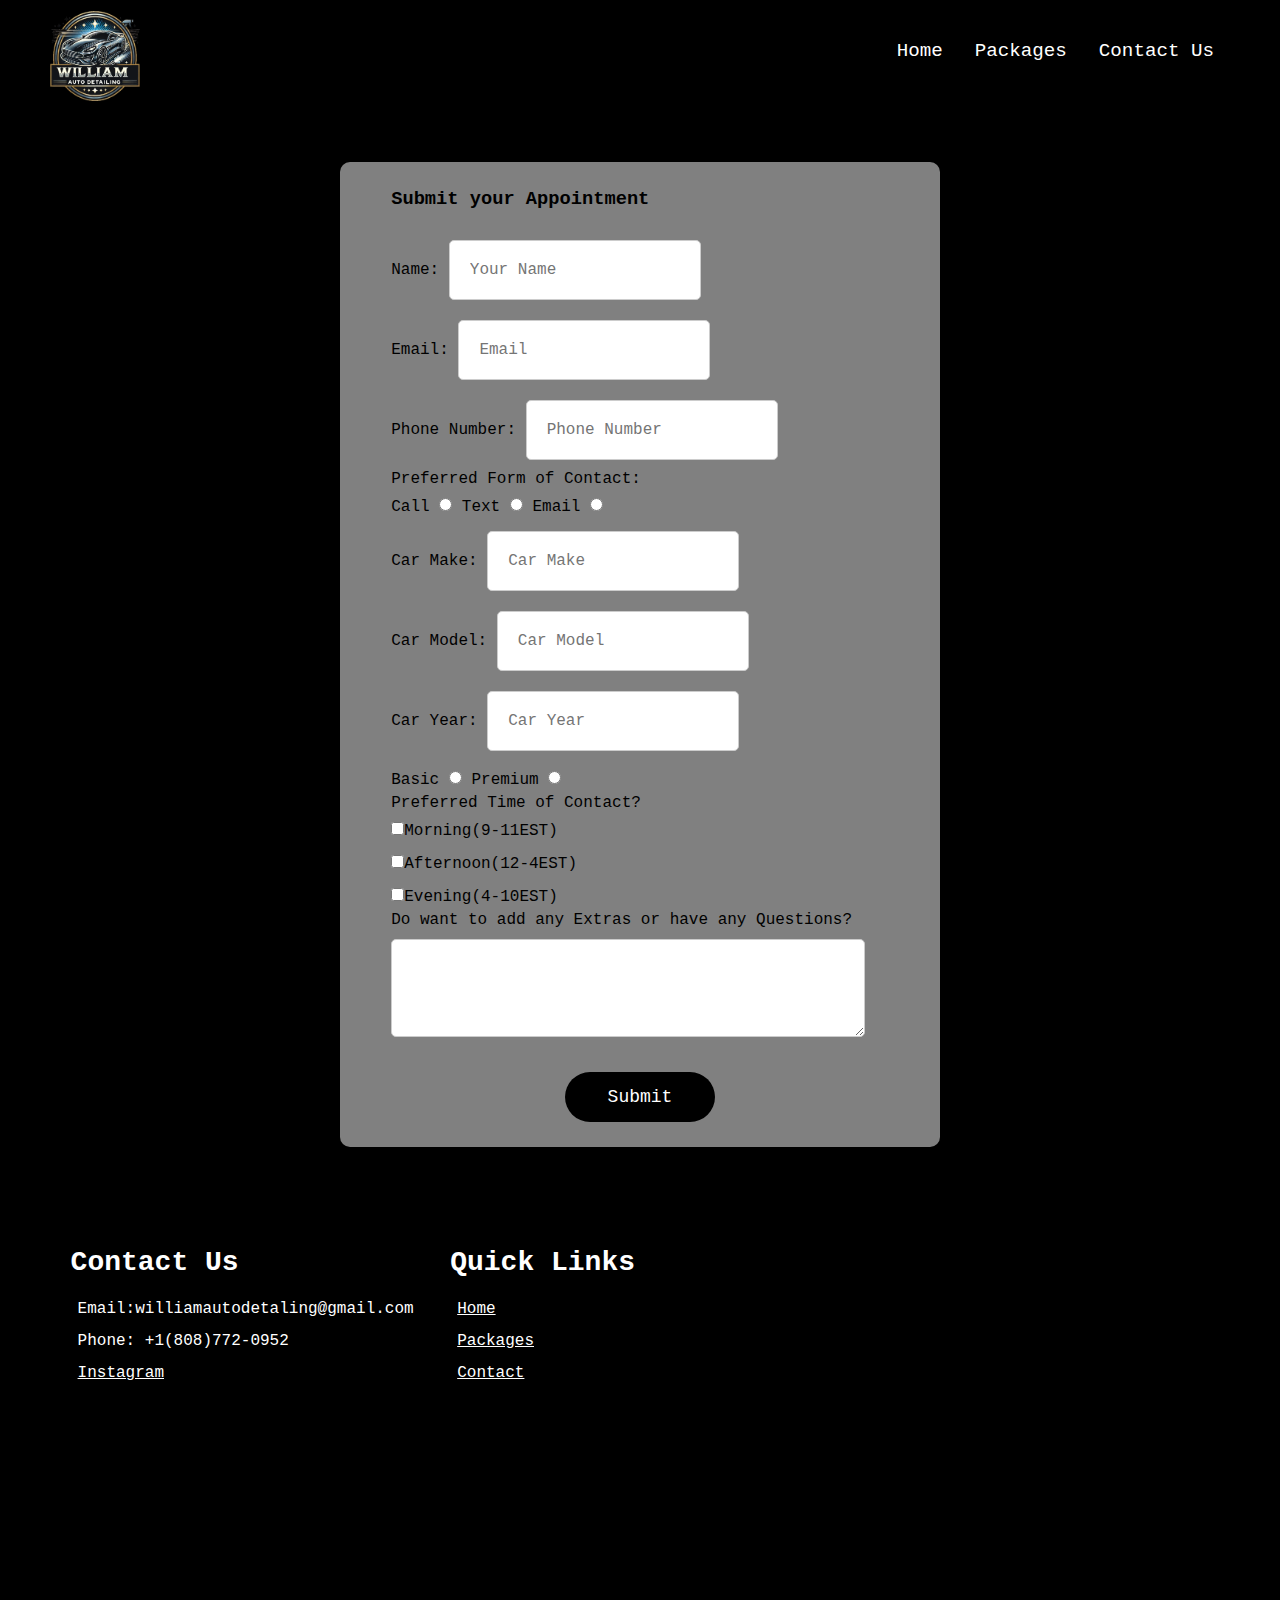
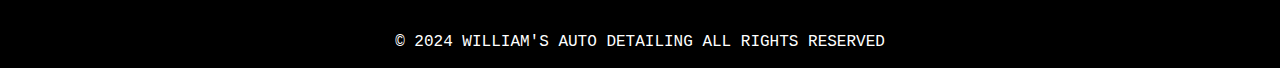
<file: Contact.html>
<!DOCTYPE html>
<html lang="en">
<head>
    <meta charset="UTF-8">
    <meta name="viewport" content="width=device-width, initial-scale=1.0">
    <title>Contacts</title>
    <link rel="stylesheet" href="https://cdnjs.cloudflare.com/ajax/libs/font-awesome/6.5.2/css/all.min.css" integrity="sha512-SnH5WK+bZxgPHs44uWIX+LLJAJ9/2PkPKZ5QiAj6Ta86w+fsb2TkcmfRyVX3pBnMFcV7oQPJkl9QevSCWr3W6A==" crossorigin="anonymous" referrerpolicy="no-referrer" />
    <link rel="stylesheet" href="styles.css"/>
</head>
<body>
    <nav class="navbar">
        <div class="navbar__container">
            <a href="index.html">
                <img src="willpfp.png" class="navbar__logo" alt="Logo">
            </a>
            <div class="navbar__toggle" id="mobile-menu">
                <span class="bar"></span> 
                <span class="bar"></span>
                <span class="bar"></span>
            </div>
            <ul class="navbar__menu">
                <li class="navbar__item1">
                    <a href="index.html" class="navbar__links">Home</a>
                </li>
                <li class="navbar__item2">
                    <a href="Packages.html" class="navbar__links">Packages</a>
                </li>
                <li class="navbar__item2">
                    <a href="Contact.html" class="navbar__links">Contact Us</a>
                </li>
            </ul>
        </div>
    </nav>
    <div class="contact">
        <form action="https://api.web3forms.com/submit" method="POST">
            <h3>Submit your Appointment</h3>
            <div>
                <label for="name">Name:</label>
                <input type="text" id="name" name="name" placeholder="Your Name" required>
            </div>
            <div>
                <label for="email">Email:</label>
                <input type="text" id="email" name="email" placeholder="Email" required>
            </div>
            <div>
                <label for="phone">Phone Number:</label>
                <input type="text" id="phone" name="phone" placeholder="Phone Number" required>
            </div>
            <div>
                <label for="Preferred Form of Contact">Preferred Form of Contact:</label>
                <br>
                <label>Call</label>
                <input type="radio" name="Preferred Form of Contact" value="Call">
                <label>Text</label>
                <input type="radio" name="Preferred Form of Contact" value="Text">
                <label>Email</label>
                <input type="radio" name="Preferred Form of Contact" value="Email">
            </div>
            <div>
                <label for="make">Car Make:</label>
                <input type="text" id="make" name="make" placeholder="Car Make" required>
            </div>
            <div>
                <label for="model">Car Model:</label>
                <input type="text" id="model" name="model" placeholder="Car Model" required>
            </div>
            <div>
                <label for="year">Car Year:</label>
                <input type="text" id="year" name="year" placeholder="Car Year" required>
            </div>
            <div>
                <label>Basic</label>
                <input type="radio" name="Package" value="Basic">
                <label>Premium</label>
                <input type="radio" name="Package" value="Premium">
            </div>
            <div>
                <p>Preferred Time of Contact?</p>
                <input type="checkbox" name="Time" value="Morning">Morning(9-11EST)<br>
                <input type="checkbox" name="Time" value="Afternoon">Afternoon(12-4EST)<br>
                <input type="checkbox" name="Time" value="Evening">Evening(4-10EST)
            </div>
            <div>
                <p>Do want to add any Extras or have any Questions?</p>
                <textarea id="Questions" name="questions" placeholder="" rows="4"></textarea>
            </div>
            <input type="hidden" name="access_key" value="ba5a8464-0d77-406c-ad43-defee731d44e">
            <button type="submit">Submit</button>
        </form>
    </div>
    <footer>
        <div class="footerB">
    <div class="footerBottom">
        <h3>Contact Us</h3>
        <p>Email:williamautodetaling@gmail.com</p>
        <p>Phone: +1(808)772-0952</p>
        <p><a href="https://www.instagram.com/william.autodetailing/"><i class="fa-brands fa-instagram"></i>Instagram</a></p>    </div>
    <div class="footerBottom">
        <h3>Quick Links</h3>
        <ul class="list">
            <li><a href="index.html">Home</a></li>
            <li><a href="Packages.html">Packages</a></li>
            <li><a href="Contact.html">Contact</a></li>
        </ul>
    </div>
    <div class="footerBottom">
    <p><iframe src="https://www.google.com/maps/embed?pb=!1m18!1m12!1m3!1d114964.54550133145!2d-80.31186018498568!3d25.782384292689983!2m3!1f0!2f0!3f0!3m2!1i1024!2i768!4f13.1!3m3!1m2!1s0x88d9b0a20ec8c111%3A0xff96f271ddad4f65!2sMiami%2C%20FL!5e0!3m2!1sen!2sus!4v1717986702304!5m2!1sen!2sus" width="350" height="300" style="border:0;" allowfullscreen="" loading="lazy" referrerpolicy="no-referrer-when-downgrade"></iframe></p>
            </div>
        </div>
        <div class="bottom-bar">
            <p>&copy; 2024 WILLIAM'S AUTO DETAILING ALL RIGHTS RESERVED</p>
        </div>
        </div>
    </footer>
    <script src="app.js"></script>
</body>
</html>
</file>
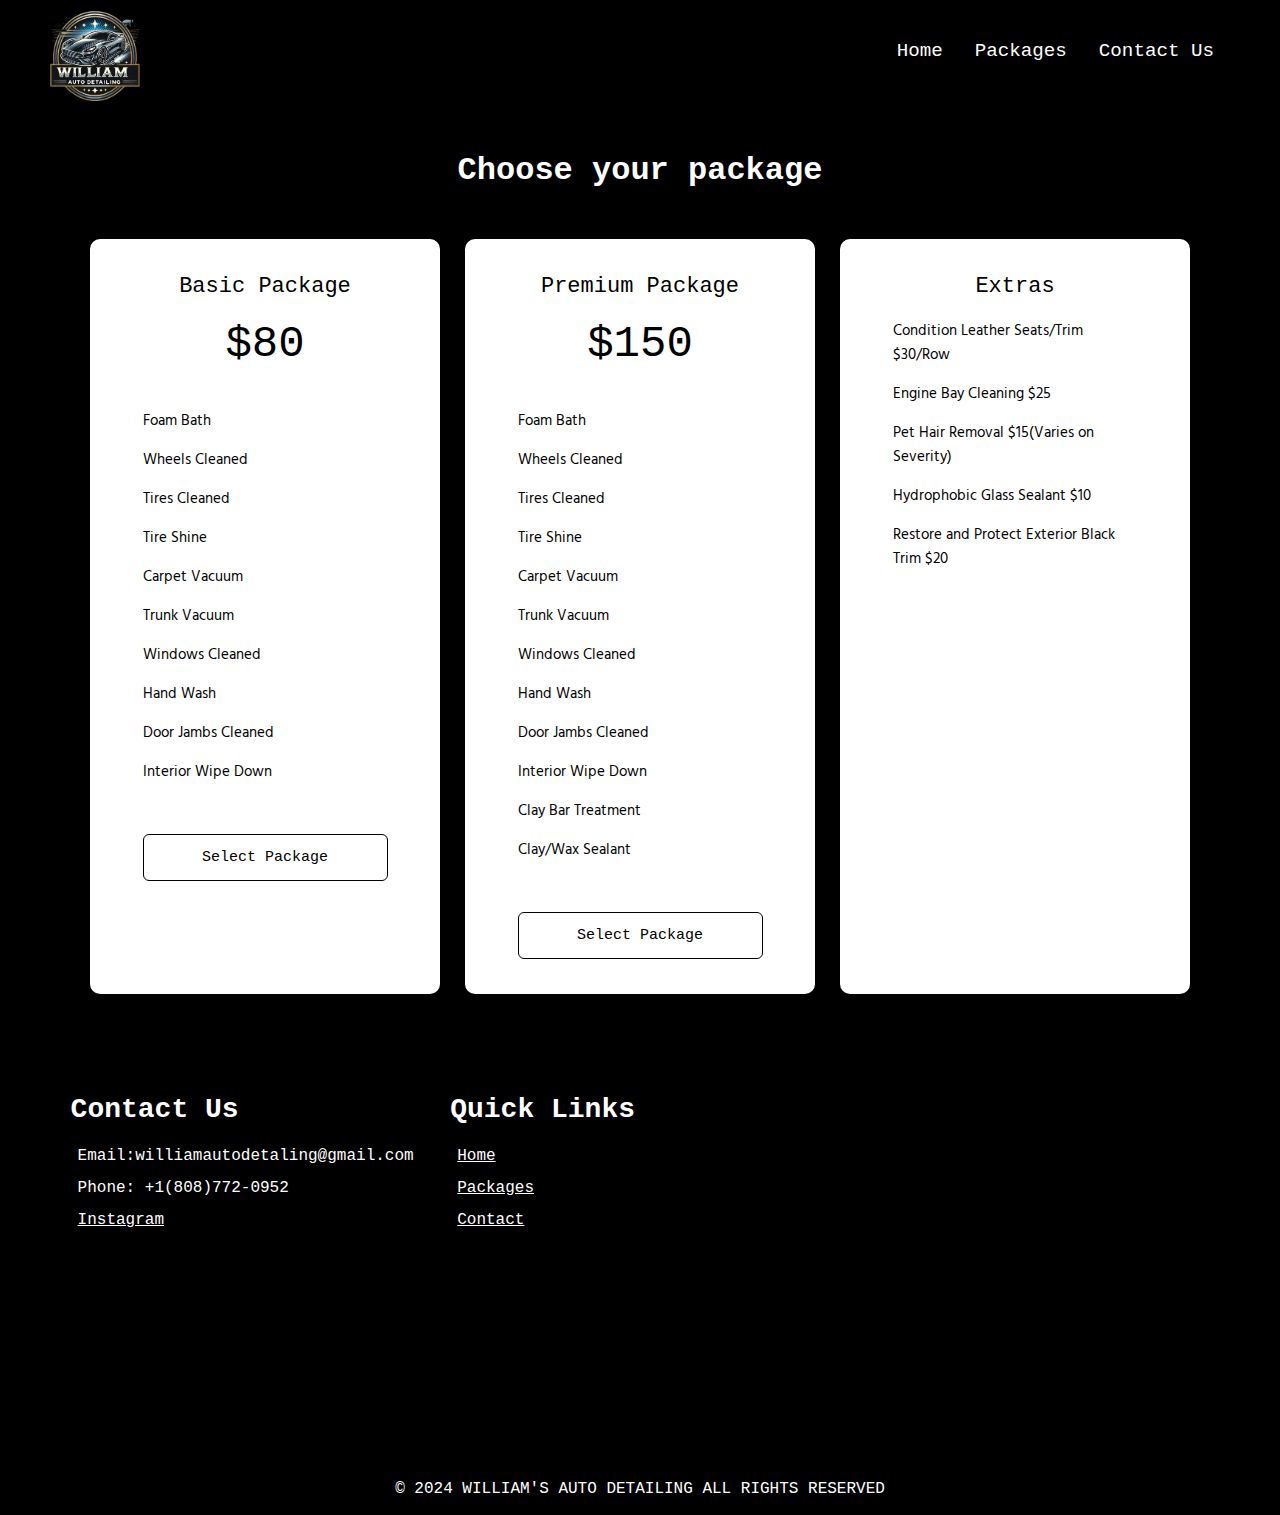
<file: Packages.html>
<!DOCTYPE html>
<html lang="en">
<head>
    <meta charset="UTF-8">
    <meta name="viewport" content="width=device-width, initial-scale=1.0">
    <title>Packages</title>
    <link href="https://fonts.googleapis.com/css2?family=Hind:wght@300;400;500;600;700&display=swap" rel="stylesheet">
    <link rel="stylesheet" href="https://cdnjs.cloudflare.com/ajax/libs/font-awesome/6.5.2/css/all.min.css" integrity="sha512-SnH5WK+bZxgPHs44uWIX+LLJAJ9/2PkPKZ5QiAj6Ta86w+fsb2TkcmfRyVX3pBnMFcV7oQPJkl9QevSCWr3W6A==" crossorigin="anonymous" referrerpolicy="no-referrer" />
    <link rel="stylesheet" href="styles.css"/>
</head>
<body>
    <nav class="navbar">
        <div class="navbar__container">
            <a href="index.html">
                <img src="willpfp.png" class="navbar__logo" alt="Logo">
            </a>
            <div class="navbar__toggle" id="mobile-menu">
                <span class="bar"></span> 
                <span class="bar"></span>
                <span class="bar"></span>
            </div>
            <ul class="navbar__menu">
                <li class="navbar__item1">
                    <a href="index.html" class="navbar__links">Home</a>
                </li>
                <li class="navbar__item2">
                    <a href="Packages.html" class="navbar__links">Packages</a>
                </li>
                <li class="navbar__item2">
                    <a href="Contact.html" class="navbar__links">Contact Us</a>
                </li>
            </ul>
        </div>
    </nav>
    <div class="container">
        <h2>Choose your package</h2>
        <div class="price-row">
            <div class="price-col">
        <p>Basic Package</p>
        <h3>$80</h3>
       <ul>
        <li>Foam Bath</li>
        <li>Wheels Cleaned</li>
        <li>Tires Cleaned</li>
        <li>Tire Shine</li>
        <li>Carpet Vacuum</li>
        <li>Trunk Vacuum</li>
        <li>Windows Cleaned</li>
        <li>Hand Wash</li>
        <li>Door Jambs Cleaned</li>
        <li>Interior Wipe Down</li>
    </ul>
    <a href="Contact.html">
        <button>Select Package</button>
    </a>
            </div>
            <div class="price-col">
                <p>Premium Package</p>
                <h3>$150</h3>
               <ul>
                <li>Foam Bath</li>
                <li>Wheels Cleaned</li>
                <li>Tires Cleaned</li>
                <li>Tire Shine</li>
                <li>Carpet Vacuum</li>
                <li>Trunk Vacuum</li>
                <li>Windows Cleaned</li>
                <li>Hand Wash</li>
                <li>Door Jambs Cleaned</li>
                <li>Interior Wipe Down</li>
                <li>Clay Bar Treatment</li>
                <li>Clay/Wax Sealant</li>
            </ul>
            <a href="Contact.html">
            <button>Select Package</button>
        </a>
                    </div>
                    <div class="price-col">
                        <p>Extras</p>
                       <ul>
                        <li>Condition Leather Seats/Trim $30/Row</li>
                        <li>Engine Bay Cleaning $25</li>
                        <li>Pet Hair Removal $15(Varies on Severity)</li>
                        <li>Hydrophobic Glass Sealant $10</li>
                        <li>Restore and Protect Exterior Black Trim $20</li>
                    </ul>
                            </div>
        </div>
    </div>
    <footer>
        <div class="footerB">
    <div class="footerBottom">
        <h3>Contact Us</h3>
        <p>Email:williamautodetaling@gmail.com</p>
        <p>Phone: +1(808)772-0952</p>
        <p><a href="https://www.instagram.com/william.autodetailing/"><i class="fa-brands fa-instagram"></i>Instagram</a></p>    </div>
    <div class="footerBottom">
        <h3>Quick Links</h3>
        <ul class="list">
            <li><a href="index.html">Home</a></li>
            <li><a href="Packages.html">Packages</a></li>
            <li><a href="Contact.html">Contact</a></li>
        </ul>
    </div>
    <div class="footerBottom">
    <p><iframe src="https://www.google.com/maps/embed?pb=!1m18!1m12!1m3!1d114964.54550133145!2d-80.31186018498568!3d25.782384292689983!2m3!1f0!2f0!3f0!3m2!1i1024!2i768!4f13.1!3m3!1m2!1s0x88d9b0a20ec8c111%3A0xff96f271ddad4f65!2sMiami%2C%20FL!5e0!3m2!1sen!2sus!4v1717986702304!5m2!1sen!2sus" width="350" height="300" style="border:0;" allowfullscreen="" loading="lazy" referrerpolicy="no-referrer-when-downgrade"></iframe></p>
            </div>
        </div>
        <div class="bottom-bar">
            <p>&copy; 2024 WILLIAM'S AUTO DETAILING ALL RIGHTS RESERVED</p>
        </div>
    </div>
    </footer>
    <script src="app.js"></script>
</body>
</html>
</file>
<file: styles.css>
*{
    box-sizing: border-box;
    margin: 0;
    padding: 0;
    font-family:'Courier New', Courier, monospace;
}
.navbar {
    background-color: black;
    height: 102px;
    display: flex;
    justify-content: center;
    align-items: center;
    font-size: 1.2rem;
    position: sticky;
    top: 0;
    z-index: 999;
}
.navbar__container {
    display: flex;
    justify-content: space-between;
    height: 80px;
    z-index: 1;
    width: 100%;
    max-width: 1300px;
    margin: 0 auto;
    padding: 0 50px;
}

.navbar__logo {
    height: 90px;
    width: 90px;
}

.navbar__menu {
    display: flex;
    align-items: center;
    list-style: none;
    text-align: center;
}
.navbar__item1 {
    height: 40px;
    margin-left: 700px;
}
.navbar__item2 {
    height: 40px;
}

.navbar__item3 {
    height: 40px;
}

.navbar__links {
    color: white;
    display: flex;
    align-items: center;
    justify-content: center;
    text-decoration: none;
    padding: 0 1rem;
    height: 100%;
}
.navbar__btn{
    display: flex;
    justify-content: center;
    align-items: center;
    padding: 0 1rem;
    width: 10px;
}
.button{
    display: flex;
    justify-content: center;
    align-items: center;
    text-decoration: none;
    padding: 15px 25px;
    border: none;
    outline: none;
    border-radius: 4px;
    background-color: black;
    color: white;
}
.button:hover{
    background: blue;
    transition: all 0.3s ease;
}
.navbar__links:hover{
    color: blue;
    transition: all 0.3s ease;
}
@media screen and (max-width: 960px) {
    .navbar {
        height: 105px;
    }
    .navbar__container {
        display: flex;
        justify-content: space-between;
        height: 110px;
        z-index: 1;
        width: 100%;
        max-width: 1300px;
        padding: 0;
    }

    .navbar__logo {
        margin-top: 15px; /* Adjust this value as needed to move the photo down */
    }

    .navbar__menu {
        display: grid;
        grid-template-columns: auto;
        margin: 0;
        width: 100%;
        position: absolute;
        top: -1000px;
        opacity: 1;
        transition: all 0.5s ease;
        height: 50vh;
        z-index: -1;
        background: #131313;
    }

    .navbar__menu.active {
        top: 100%;
        opacity: 1;
        transition: all 0.5s ease;
        z-index: 99;
        height: 35vh;
        font-size: 1.6rem;
        display: flex; /* Ensure items are displayed in a row */
        flex-direction: column; /* Stack items vertically */
        align-items: center; /* Center items horizontally */
        justify-content: space-evenly; /* Evenly space items */
    }

    .navbar__toggle .bar {
        width: 25px;
        height: 3px;
        margin: 5px auto;
        transition: all 0.3s ease-in-out;
        background: #fff;
    }

    .navbar__item {
        width: 100%;
    text-align: center; /* Center text within each item */
    padding: 10px 0; /* Adjusted padding for spacing */
    }

    .navbar__item1 {
        height: 40px;
        margin-left: 0; /* Removed margin-left to center the item */
    }

    .navbar__links {
        list-style: none;
        padding: 0;
        margin: 0;
    }
    
    .navbar__links li {
        margin-bottom: 10px; /* Vertical spacing between items */
    }
    
    .navbar__links a {
        color: #fff;
        text-decoration: none;
        font-size: 1.6rem;
        transition: color 0.3s ease;
    }
    
    .navbar__links a:hover {
        color: #66afe9;
    }

    .navbar__btn {
        padding-bottom: 2rem;
    }

    .button {
        display: flex;
        justify-content: center;
        align-items: center;
        width: 80%;
        height: 80px;
        margin: 0;
    }

    #mobile-menu {
        position: absolute;
        top: 20%;
        right: 5%;
        transform: translate(5%, 20%);
    }

    .navbar__toggle .bar {
        display: block;
        cursor: pointer;
    }

    #mobile-menu.is-active .bar:nth-child(2) {
        opacity: 0;
    }

    #mobile-menu.is-active .bar:nth-child(1) {
        transform: translateY(8px) rotate(45deg);
    }

    #mobile-menu.is-active .bar:nth-child(3) {
        transform: translateY(-8px) rotate(-45deg);
    }
}



.main {
    background-color: black;  
    padding: 2rem; 
}

.main__container {
    display: grid;
    align-items: center;
    justify-self: center;
    margin: 0 auto;
    height: 100%;
    background-color: black;
    z-index: 1;
    width: 100%;
    max-width: -600px;
    padding: 0 50px;
}

.main__content {
    font-size: 4rem;
    background-color: white;
    background-size: 100%;
    -webkit-background-clip: text;
    -moz-background-clip: text;
    -webkit-text-fill-color: transparent;
    -moz-text-fill-color: transparent;
}

.main__content h1{
    font-size: 2rem;
    background-color: white;
    background-size: 100%;
    -webkit-background-clip: text;
    -moz-background-clip: text;
    -webkit-text-fill-color: transparent;
    -moz-text-fill-color: transparent;
    margin-left: 350px;
    font-family: 'Lucida Sans', 'Lucida Sans Regular', 'Lucida Grande', 'Lucida Sans Unicode', Geneva, Verdana, sans-serif;
}

.main__content p {
    margin-top: 1rem;
    font-size: 2rem;
    font-weight: 700;
    font-family: 'Lucida Sans', 'Lucida Sans Regular', 'Lucida Grande', 'Lucida Sans Unicode', Geneva, Verdana, sans-serif;
    
}

.main__btn {
    font-size: 14px; /* Adjust the font size as needed */
    background-color: white;
    padding: 8px 16px; /* Adjust padding for smaller size */
    border: none;
    border-radius: 4px;
    color: black;
    margin: 2rem auto 0; /* Center the button horizontally and add margin */
    cursor: pointer;
    position: relative;
    transition: all 0.35s;
    outline: none;
    display: block;
    width: fit-content; /* Ensures button takes the minimum required width */
}

.main__btn a {
    position: relative;
    z-index: 2;
    color: black;
    text-decoration: none;
}

.main__btn:after {
    position: absolute;
    content: '';
    top: 0;
    left: 0;
    width: 0;
    height: 100%;
    transition: all 0.35s;
    border-radius: 4px;
    color: white;
}

.main__btn:hover {
    background-color: grey ;
}

.main__btn:hover::after {
    width: 100%;
}

.slider {
    position: relative;
    width: 90%; /* Set a default width */
    max-width: 800px; /* Set a maximum width for larger screens */
    margin: 0 auto; /* Center horizontally */
    overflow: hidden;
}

.slider img {
    width: 100%;
    height: auto;
    display: none;
}

img.displaySlide {
    display: block;
    animation-name: fade;
    animation-duration: 1.5s;
}

.slider button {
    position: absolute;
    top: 50%;
    transform: translateY(-50%);
    font-size: 2rem;
    padding: 10px 15px;
    background-color: hsla(0, 0%, 0%, 0.5);
    color: white;
    border: none;
    cursor: pointer;
}

.previous {
    left: 5%; /* Adjust position to be closer to the image */
}

.next {
    right: 12%; /* Adjust position to be closer to the image */
}

@keyframes fade {
    from {opacity: .4;}
    to {opacity: 1;}
}

.slides img {
    width: 700px; /* Adjust width as needed */
    height: auto; /* Automatically adjust height to maintain aspect ratio */
}

@media screen and (max-width: 768px) {
    .slider {
        width: 90%; /* Adjust width for smaller screens */
        max-width: none; /* Remove maximum width for smaller screens */
    }

    .main__content {
        text-align: center;
        margin-bottom: 4rem;
    }

    .main__content h1 {
        font-size: 50px; /* Adjusted font size for better fit */
        margin-left: 10px;
    }

    .main__content p {
        margin-top: 100px;
        font-size: 28px; /* Adjusted font size */
    }
    .previous {
        left: 0; /* Adjust position to be closer to the image */
    }
    
    .next {
        right: 0; /* Adjust position to be closer to the image */
    }
}

@media screen and (max-width: 480px) {
    .slider {
        width: 90%; /* Adjusted width to fit within mobile screen */
        height: auto; /* Auto height to maintain aspect ratio */
        margin: 0 auto; /* Center the slider */
    }

    .main__content h1 {
        font-size: 32px; /* Adjusted font size for smaller screens */
        margin-left: 10px;
    }

    .main__content p {
        font-size: 18px; /* Adjusted font size for smaller screens */
        margin-top: 50px; /* Adjusted margin-top for better spacing */
    }

    .slider img {
        width: 100%; /* Full width for images */
        max-width: 400px; /* Max width for images */
    }

    .main__btn {
        padding: 10px 20px; /* Adjusted padding for smaller screens */
        margin-top: 1.5rem; /* Adjusted margin for better spacing */
    }

    .previous {
        left: 0; /* Adjust position to be closer to the image */
    }
    
    .next {
        right: -1px; /* Adjust position to be closer to the image */
    }
}



.container {
    width: 100%;
    min-height: calc(100vh - 102px); /* Adjust height to fill the viewport minus the navbar height */
    background-color: black;
    padding-bottom: 100px; /* Add padding at the bottom to prevent overlap with the footer */
}

.container h2 {
    color: white;
    font-size: 32px;
    padding: 50px 0;
    text-align: center;
}
.price-row {
    width: 90%;
    max-width: 1100px;
    margin: auto;
    display: grid;
    grid-template-columns: repeat(auto-fit, minmax(250px,1fr));
    grid-gap: 25px;
}
.price-col {
    background:white;
    padding: 10% 15%;
    border-radius: 10px;
    color: black;
    text-align: center;
}
.price-col p{
    font-size: 22px;
}

.price-col h3{
    font-size: 44px;
    margin: 20px 0 40px;
    font-weight: 500;
}
.price-col ul {
    font-size: 15px;
    text-align: left;
    margin: 20px 0;
    color: black;
    list-style: none;
}

.price-col ul li {
    margin: 15px 0;
    font-family:"Hind";
}

.price-colul li::before {
    content: '\2022';
    color: black;
    font-weight: bold;
    margin-right: 8px;
} 
.price-col button {
    width: 100%;
    padding: 14px 0;
    background: transparent;
    color: black;
    font-size: 15px ;
    border: 1px solid black;
    border-radius: 6px;
    margin-top: 30px;
    cursor: pointer;
}

.contact {
    width: 100%;
    min-height: calc(100vh - 102px); /* Adjust height to fill the viewport minus the navbar height */
    background: black;
    display: flex;
    align-items: flex-start; /* Align items to start from the top */
    justify-content: center;
    padding: 20px;
    box-sizing: border-box;
    padding-top: 60px; /* Adjust this value to move the form down */
}

/* Your existing footer styles... */

/* Media query for larger screens */
@media only screen and (min-width: 1024px) {
    .contact {
        padding-bottom: 100px; /* Add padding at the bottom to prevent overlap with the footer */
    }
}

form {
    background: grey;
    display: flex;
    flex-direction: column;
    padding: 2vw 4vw;
    width: 100%;
    max-width: 600px;
    border-radius: 10px;
}

form h3 {
    color: black;
    font-weight: 800;
    margin-bottom: 20px;
}

form input {
    border: 1px solid #ccc;
    margin: 10px 0;
    padding: 20px;
    outline: none;
    background: white;
    font-size: 16px;
    border-radius: 5px;
}

form textarea {
    border: 1px solid #ccc;
    margin: 10px 0;
    padding: 12px; /* Reduced padding for a sleeker look */
    outline: none;
    background: white;
    font-size: 16px;
    border-radius: 5px;
    width: calc(100% - 24px); /* Adjusted width to accommodate padding */
    min-height: 100px; /* Reduced minimum height for mobile */
    resize: vertical;
    transition: border-color 0.3s ease; /* Smooth transition for focus effect */
}

form button {
    padding: 15px;
    background: black;
    color: white;
    font-size: 18px;
    border: 0;
    outline: none;
    cursor: pointer;
    width: 150px;
    margin: 20px auto 0;
    border-radius: 30px;
}

form input:focus, form textarea:focus {
    border-color: #66afe9;
    outline: 0;
    box-shadow: 0 0 8px rgba(102, 175, 233, 0.6);
}

@media only screen and (min-width: 600px) {
    form textarea {
        padding: 12px; /* Increased padding for larger screens */
        font-size: 16px; /* Default font size for larger screens */
        min-height: 80px; /* Increased minimum height for larger screens */
    }
}


@media only screen and (max-width: 600px) {
    form textarea {
        padding: 10px; /* Reduced padding for smaller screens */
        min-height: 80px; /* Further reduced minimum height for smaller screens */
    }
}

body, html {
    width: 100%;
    height: 100%;
    background: black;
}
/* General footer styles */
.footer {
    background-color: black;
    color: white;
    padding: 50px;
}

.footerB {
    width: 1140px;
    margin: auto;
    display: flex;
    justify-content: center;
}

.footerBottom {
    width: 33.3%;
    display: flex;
    flex-direction: column;
}

/* Individual footer item styles */
.footerBottom h3 {
    font-size: 28px;
    margin-bottom: 15px;
    text-align: left;
    color: white; /* Text color changed back to white */
}

.footerBottom p {
    margin: 0;
    padding: 7px;
    text-align: left;
    color: white; /* Text color changed back to white */
}

.footerBottom ul {
    text-align: left;
    padding-left: 0;
}

.list {
    padding: 0;
}

.list li {
    text-align: left;
    list-style-type: none;
    padding: 7px;
    position: relative;
}

.list li::before {
    content: '';
    position: absolute;
    transform: translate(-50%, 50%);
    left: 0;
    top: 100%;
    width: 0;
    height: 2px;
    background: black;
    transition-duration: .5s;
}

.list li:hover::before {
    width: 70px;
}

.footerBottom a,
.list li a {
    color: white; /* Default color for links */
    transition: color 0.3s; /* Smooth transition for color change */
}

/* Visited link styles */
.footerBottom a:visited,
.list li a:visited {
    color: white; /* Color for visited links */
    border-bottom-color: white;
}

.bottom-bar {
    background: black;
    text-align: center;
    padding: 10px 0;
    margin-top: 50px;
}

.bottom-bar p {
    color: white;
    margin: 0;
    font-size: 16px;
    padding: 7px;
}

/* Media query for smaller screens */
@media only screen and (max-width: 768px) {
    .footerB {
        width: 100%;
        padding: 0 20px;
        box-sizing: border-box;
        display: flex;
        flex-wrap: wrap;
        justify-content: space-around;
    }

    .footerBottom {
        width: 100%;
        margin-bottom: 20px;
    }
}
</file>
